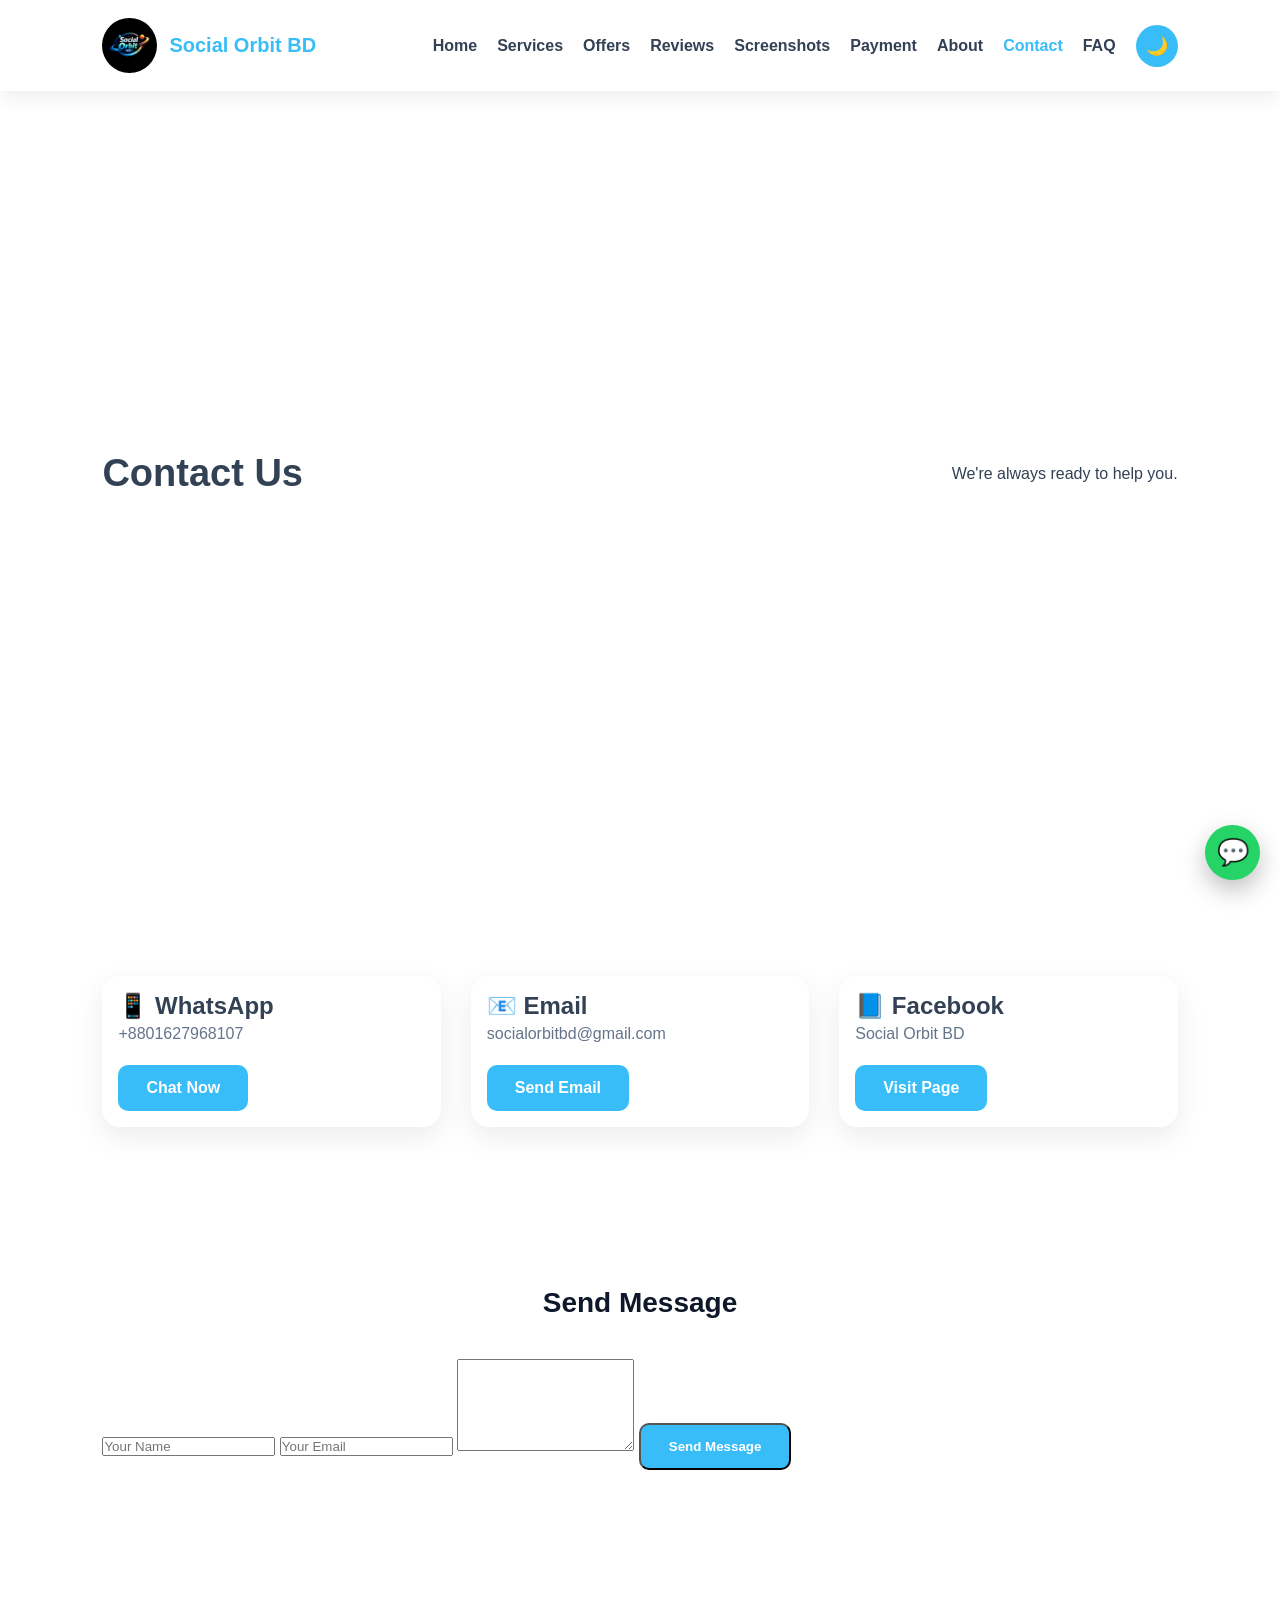
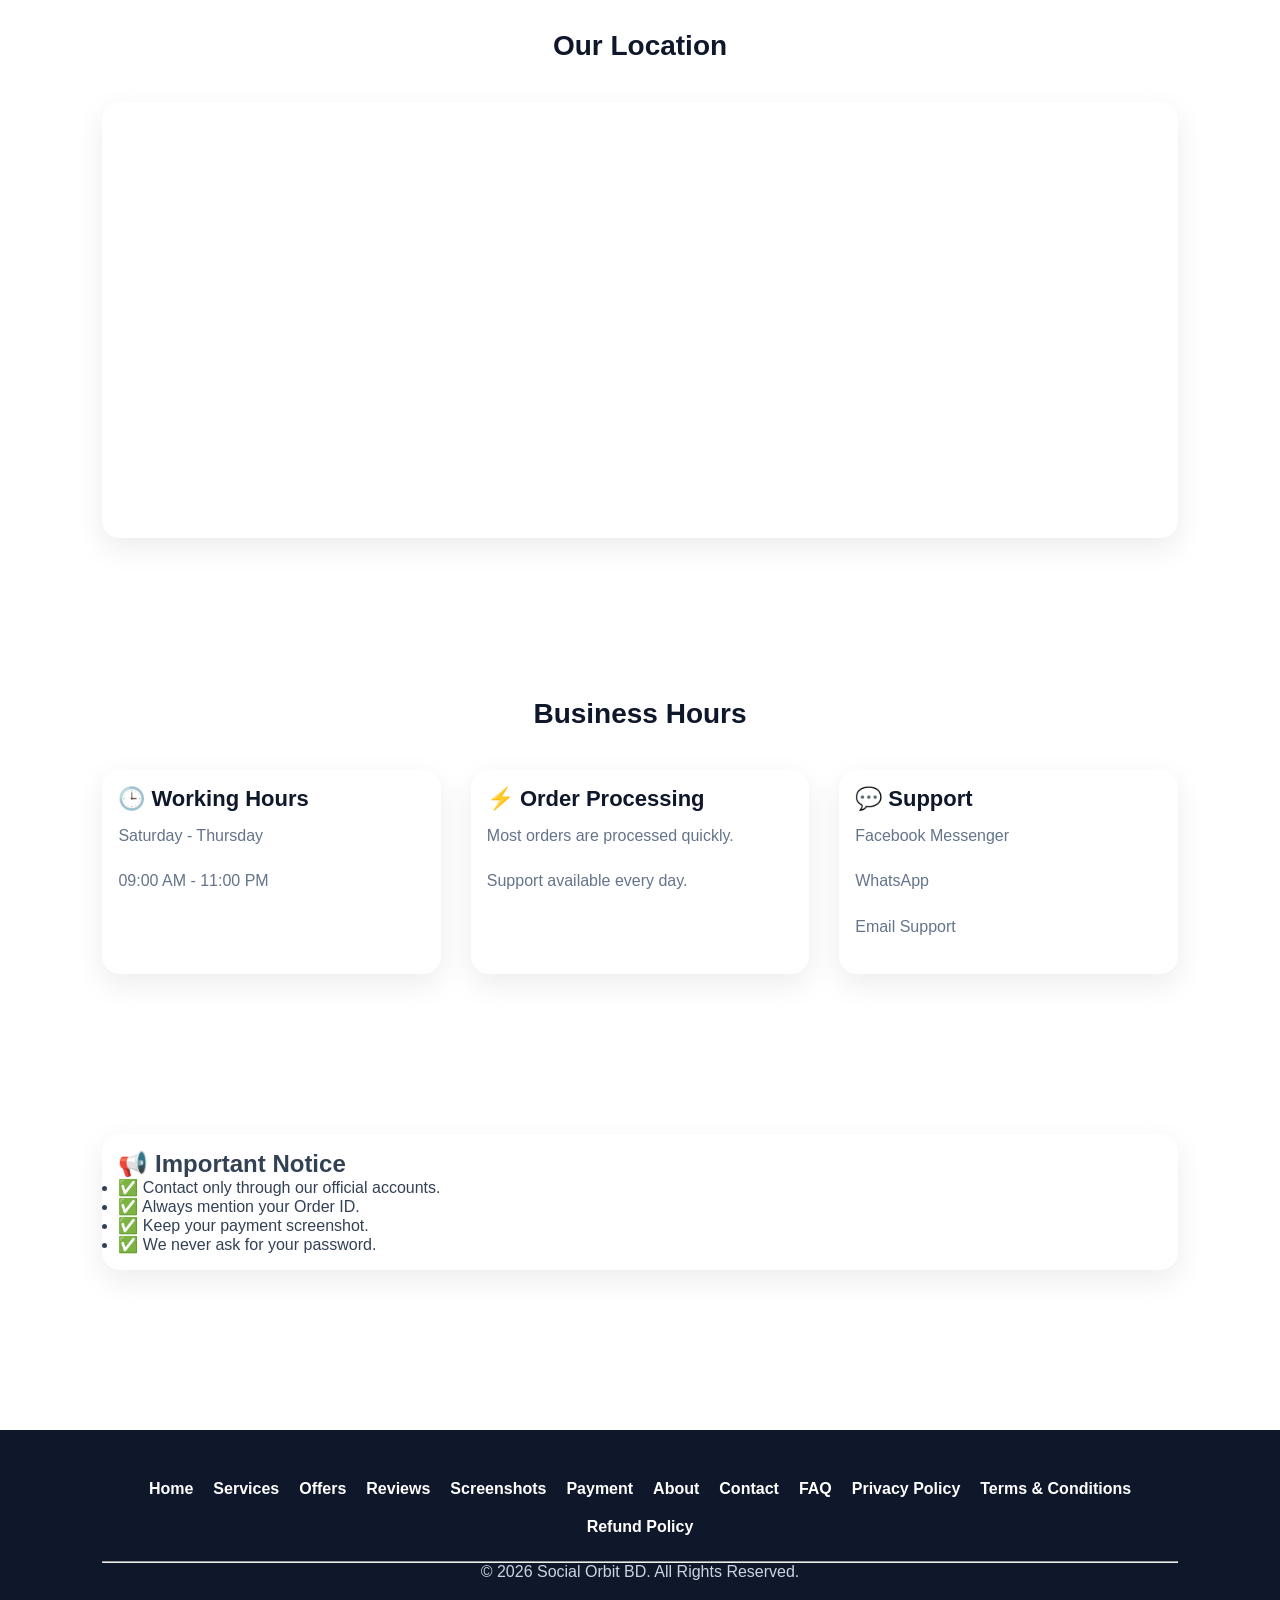
<file: contact.html>
<!DOCTYPE html>
<html lang="en">

<head>

<meta charset="UTF-8">

<meta name="viewport" content="width=device-width, initial-scale=1.0">

<title>Contact | Social Orbit BD</title>

<link rel="icon" href="images/logo.jpeg">

<link rel="stylesheet" href="style.css">

</head>

<body>

<header class="header">

<div class="logo">

<img src="images/logo.jpeg" alt="Logo">

<h2>Social Orbit BD</h2>

</div>

<nav>

<a href="index.html">Home</a>
<a href="services.html">Services</a>
<a href="offers.html">Offers</a>
<a href="reviews.html">Reviews</a>
<a href="screenshots.html">Screenshots</a>
<a href="payment.html">Payment</a>
<a href="about.html">About</a>
<a href="contact.html" class="active">Contact</a>
<a href="faq.html">FAQ</a>

<button id="themeBtn">🌙</button>

</nav>

<div class="menu-btn">☰</div>

</header>

<section class="hero">

<h1>Contact Us</h1>

<p>

We're always ready to help you.

</p>

</section>

<section>

<div class="card-container">

<div class="card">

<h2>📱 WhatsApp</h2>

<p>+8801627968107</p>

<a class="btn"

href="https://wa.me/8801627968107"

target="_blank">

Chat Now

</a>

</div>

<div class="card">

<h2>📧 Email</h2>

<p>

socialorbitbd@gmail.com

</p>

<a class="btn"

href="mailto:socialorbitbd@gmail.com">

Send Email

</a>

</div>

<div class="card">

<h2>📘 Facebook</h2>

<p>

Social Orbit BD

</p>

<a class="btn"

href="#"

target="_blank">

Visit Page

</a>

</div>

</div>

</section>

<!-- CONTACT FORM -->

<section>

<h2 class="section-title">

Send Message

</h2>

<form class="payment-form">

<input type="text"

placeholder="Your Name"

required>

<input type="email"

placeholder="Your Email"

required>

<textarea

rows="6"

placeholder="Write your message..."

required>

</textarea>

<button class="btn">

Send Message

</button>

</form>

</section>

<!-- GOOGLE MAP -->

<section>

<h2 class="section-title">

Our Location

</h2>

<div class="card">

<iframe

src="https://www.google.com/maps?q=Lalbag,Rangpur,Bangladesh&output=embed"

width="100%"

height="400"

style="border:0;border-radius:15px;"

loading="lazy"

allowfullscreen>

</iframe>

</div>

</section>
<!-- ===================================
BUSINESS HOURS
=================================== -->

<section>

<h2 class="section-title">Business Hours</h2>

<div class="card-container">

<div class="card">
<h3>🕒 Working Hours</h3>
<p>Saturday - Thursday</p>
<p>09:00 AM - 11:00 PM</p>
</div>

<div class="card">
<h3>⚡ Order Processing</h3>
<p>Most orders are processed quickly.</p>
<p>Support available every day.</p>
</div>

<div class="card">
<h3>💬 Support</h3>
<p>Facebook Messenger</p>
<p>WhatsApp</p>
<p>Email Support</p>
</div>

</div>

</section>

<!-- ===================================
IMPORTANT NOTICE
=================================== -->

<section>

<div class="card">

<h2>📢 Important Notice</h2>

<ul>

<li>✅ Contact only through our official accounts.</li>

<li>✅ Always mention your Order ID.</li>

<li>✅ Keep your payment screenshot.</li>

<li>✅ We never ask for your password.</li>

</ul>

</div>

</section>

<!-- FLOATING WHATSAPP -->

<a href="https://wa.me/8801627968107"
class="whatsapp-btn"
target="_blank">

💬

</a>

<!-- BACK TO TOP -->

<button id="topBtn">⬆</button>

<!-- FOOTER -->

<footer>

<div class="footer-links">

<a href="index.html">Home</a>
<a href="services.html">Services</a>
<a href="offers.html">Offers</a>
<a href="reviews.html">Reviews</a>
<a href="screenshots.html">Screenshots</a>
<a href="payment.html">Payment</a>
<a href="about.html">About</a>
<a href="contact.html">Contact</a>
<a href="faq.html">FAQ</a>
<a href="privacy.html">Privacy Policy</a>
<a href="terms.html">Terms & Conditions</a>
<a href="refund.html">Refund Policy</a>

</div>

<hr>

<p>© 2026 Social Orbit BD. All Rights Reserved.</p>

</footer>

<script src="script.js"></script>

</body>
</html>
</file>
<file: style.css>
/* ===========================
SOCIAL ORBIT BD V3
=========================== */

*{
margin:0;
padding:0;
box-sizing:border-box;
font-family:Arial,sans-serif;
scroll-behavior:smooth;
}

:root{

--primary:#38BDF8;
--secondary:#0EA5E9;
--white:#ffffff;
--dark:#0F172A;
--text:#334155;
--card:#F8FAFC;

}

body{

background:var(--white);
color:var(--text);

}

a{

text-decoration:none;

}

img{

max-width:100%;
display:block;

}

section{

padding:80px 8%;

}

.section-title{

font-size:35px;
text-align:center;
margin-bottom:40px;
color:var(--dark);

}
/* ===========================
HEADER
=========================== */

.header{

position:sticky;
top:0;
left:0;
width:100%;

display:flex;
justify-content:space-between;
align-items:center;

padding:18px 8%;

background:#ffffff;

box-shadow:0 5px 20px rgba(0,0,0,.08);

z-index:999;

}

.logo{

display:flex;
align-items:center;
gap:12px;

}

.logo img{

width:55px;
height:55px;
border-radius:50%;

}

.logo h2{

font-size:24px;
color:var(--primary);

}

nav{

display:flex;
align-items:center;
gap:20px;

}

nav a{

color:var(--text);
font-weight:600;
transition:.3s;

}

nav a:hover{

color:var(--primary);

}

nav a.active{

color:var(--primary);

}

/* ===========================
DARK MODE BUTTON
=========================== */

#themeBtn{

width:42px;
height:42px;

border:none;
border-radius:50%;

cursor:pointer;

background:var(--primary);

color:#fff;

font-size:18px;

transition:.3s;

}

#themeBtn:hover{

transform:rotate(180deg);

}

/* ===========================
MOBILE MENU BUTTON
=========================== */

.menu-btn{

display:none;

font-size:30px;

cursor:pointer;

color:var(--primary);

}
/* ===========================
NOTICE BAR
=========================== */

.notice{

background:linear-gradient(90deg,#38BDF8,#0EA5E9);

padding:10px 0;

color:#fff;

font-weight:600;

font-size:15px;

}

.notice marquee{

letter-spacing:.5px;

}

/* ===========================
HERO SECTION
=========================== */

.hero{

display:flex;

align-items:center;

justify-content:space-between;

gap:60px;

min-height:85vh;

}

.hero-text{

flex:1;

}

.hero-text h1{

font-size:55px;

line-height:1.2;

color:var(--dark);

margin-bottom:20px;

}

.hero-text h1 span{

color:var(--primary);

}

.hero-text p{

font-size:18px;

line-height:1.8;

margin-bottom:30px;

color:#64748B;

}

.hero-image{

flex:1;

text-align:center;

}

.hero-image img{

max-width:100%;

animation:float 4s ease-in-out infinite;

}

/* ===========================
BUTTONS
=========================== */

.btn,
.btn2{

display:inline-block;

padding:14px 28px;

border-radius:10px;

font-weight:700;

transition:.3s;

margin-right:12px;

}

.btn{

background:var(--primary);

color:#fff;

}

.btn:hover{

background:var(--secondary);

transform:translateY(-4px);

}

.btn2{

border:2px solid var(--primary);

color:var(--primary);

background:#fff;

}

.btn2:hover{

background:var(--primary);

color:#fff;

}

/* ===========================
FLOAT ANIMATION
=========================== */

@keyframes float{

0%{transform:translateY(0);}
50%{transform:translateY(-15px);}
100%{transform:translateY(0);}

}
/* ===========================
CARD CONTAINER
=========================== */

.card-container{

display:grid;

grid-template-columns:repeat(auto-fit,minmax(260px,1fr));

gap:30px;

margin-top:40px;

}

/* ===========================
SERVICE & OFFER CARD
=========================== */

.card{

background:#fff;

border-radius:18px;

padding:20px;

box-shadow:0 10px 30px rgba(0,0,0,.08);

transition:.35s;

position:relative;

overflow:hidden;

}

.card:hover{

transform:translateY(-10px);

box-shadow:0 20px 45px rgba(56,189,248,.25);

}

.card img{
width:100%;

height:auto;
max-width:100%;
object-fit:cover;
display:block;

/* border-radius:12px;

margin-bottom:15px;*/

}

.card h3{

font-size:22px;

margin-bottom:10px;

color:var(--dark);

}

.card h4{

font-size:24px;

color:var(--primary);

margin-bottom:10px;

}

.card p{

color:#64748B;

line-height:1.7;

margin-bottom:18px;

}

/* ===========================
CARD BUTTON
=========================== */

.card-btn{

display:inline-block;

padding:12px 22px;

background:var(--primary);

color:#fff;

border-radius:10px;

font-weight:600;

transition:.3s;

}

.card-btn:hover{

background:var(--secondary);

transform:scale(1.05);

}

/* ===========================
BADGE
=========================== */

.badge{

position:absolute;

top:15px;

right:15px;

background:#FF9800;

color:#fff;

padding:6px 12px;

border-radius:50px;

font-size:13px;

font-weight:bold;

}

/* ===========================
FUTURE EDIT
=========================== */

/*
===========================
CHANGE HERE

✔ Add New Service Card
✔ Add New Offer Card
✔ Change Service Image
✔ Change Offer Price
✔ Change Badge

===========================
*/
/* ===========================
STATISTICS
=========================== */

.stats{

display:grid;

grid-template-columns:repeat(auto-fit,minmax(220px,1fr));

gap:25px;

margin-top:50px;

}

.stat-card{

background:#fff;

padding:35px 20px;

border-radius:18px;

text-align:center;

box-shadow:0 10px 25px rgba(0,0,0,.08);

transition:.3s;

}

.stat-card:hover{

transform:translateY(-8px);

box-shadow:0 15px 35px rgba(56,189,248,.25);

}

.stat-card h2{

font-size:42px;

color:var(--primary);

margin-bottom:10px;

}

.stat-card p{

font-size:17px;

color:#64748B;

}


/* ===========================
FLOATING WHATSAPP
=========================== */

.whatsapp-btn{

position:fixed;

right:20px;

bottom:20px;

width:60px;

height:60px;

background:#25D366;

color:#fff;

display:flex;

align-items:center;

justify-content:center;

border-radius:50%;

font-size:30px;

box-shadow:0 10px 25px rgba(0,0,0,.25);

z-index:999;

transition:.3s;

animation:whatsappFloat 2s infinite;

}

.whatsapp-btn:hover{

transform:scale(1.1);

}

@keyframes whatsappFloat{

0%,100%{transform:translateY(0);}
50%{transform:translateY(-8px);}

}


/* ===========================
BACK TO TOP
=========================== */

#topBtn{

position:fixed;

right:20px;

bottom:95px;

width:48px;

height:48px;

border:none;

border-radius:50%;

background:var(--primary);

color:#fff;

font-size:22px;

cursor:pointer;

display:none;

box-shadow:0 8px 20px rgba(0,0,0,.2);

transition:.3s;

}

#topBtn:hover{

background:var(--secondary);

transform:translateY(-5px);

}


/* ===========================
REVIEW CARD
=========================== */

.reviews-preview .card img{

height:220px;

object-fit:cover;

border-radius:12px;

}

.reviews-preview .card h3{

color:#FFD700;

font-size:22px;

}
/* ===========================
DARK MODE
=========================== */

body.dark{

background:#0F172A;
color:#E2E8F0;

}

body.dark .header,
body.dark .card,
body.dark .stat-card,
body.dark footer{

background:#1E293B;

}

body.dark h1,
body.dark h2,
body.dark h3,
body.dark h4,
body.dark p,
body.dark a{

color:#F8FAFC;

}

body.dark .btn2{

background:transparent;
border:2px solid #38BDF8;
color:#38BDF8;

}

body.dark .btn2:hover{

background:#38BDF8;
color:#fff;

}

/* ===========================
FOOTER
=========================== */

footer{

margin-top:80px;

padding:50px 8%;

background:#0F172A;

text-align:center;

}

.footer-links{

display:flex;

justify-content:center;

flex-wrap:wrap;

gap:20px;

margin-bottom:25px;

}

.footer-links a{

color:#fff;

font-weight:600;

transition:.3s;

}

.footer-links a:hover{

color:#38BDF8;

}

footer p{

color:#CBD5E1;

}

/* ===========================
MOBILE RESPONSIVE
=========================== */

@media(max-width:992px){

.hero{

flex-direction:column;

text-align:center;

}

nav{

display:none;

}

.menu-btn{

display:block;

}

}

@media(max-width:auto)

section{

padding:60px 5%;

}

.hero h1{

font-size:38px;

}

.section-title{

font-size:28px;

}

.logo h2{

font-size:20px;

}

.card{

padding:16px;

}

.whatsapp-btn{

width:55px;
height:55px;
font-size:26px;

}



@media(max-width:480px){

.hero h1{

font-size:30px;

}

.hero p{

font-size:15px;

}

.btn,
.btn2{

display:block;

margin:10px auto;

width:90%;

text-align:center;

}

.footer-links{

flex-direction:column;

gap:12px;

}

}
/* MOBILE MENU */

nav.show{

display:flex;

flex-direction:column;

position:absolute;

top:80px;

left:0;

width:100%;

background:#fff;

padding:20px;

box-shadow:0 10px 20px rgba(0,0,0,.1);

}

body.dark nav.show{

background:#1E293B;

}
/* ACTIVE NAV */

nav a.active{

color:#38BDF8;

font-weight:bold;

}
/* SCROLL ANIMATION */

section{

opacity:0;

transform:translateY(40px);

transition:.7s;

}

section.show{

opacity:1;

transform:translateY(0);

}
/* ===================================
OFFERS PAGE EXTRA
=================================== */

/* SEARCH BOX */

.search-box{

width:100%;
max-width:auto;

display:block;

margin:30px auto;

padding:15px 20px;

font-size:17px;

border:2px solid #38BDF8;

border-radius:12px;

outline:none;

transition:.3s;

}

.search-box:focus{

box-shadow:0 0 15px rgba(56,189,248,.35);

}


/* FILTER BUTTONS */

.filter-buttons{

display:flex;

justify-content:center;

flex-wrap:wrap;

gap:12px;

margin:30px 0;

}

.filter-btn{

padding:12px 22px;

border:none;

border-radius:50px;

cursor:pointer;

font-weight:bold;

background:#E0F2FE;

color:#0369A1;

transition:.3s;

}

.filter-btn:hover{

background:#38BDF8;

color:#fff;

transform:translateY(-3px);

}


/* OFFER BANNER */

.offer-banner{

display:flex;

justify-content:space-between;

align-items:center;

gap:40px;

padding:40px;

background:linear-gradient(135deg,#38BDF8,#0EA5E9);

color:#fff;

border-radius:20px;

margin-bottom:50px;

box-shadow:0 15px 35px rgba(0,0,0,.15);

}

.offer-banner img{

max-width:280px;

}
/* ===========================
COPY BUTTON
=========================== */

.copy-btn{

width:100%;

margin-top:10px;
margin-bottom:12px;

padding:12px;

border:none;

border-radius:10px;

cursor:pointer;

font-weight:bold;

background:#FACC15;

color:#111827;

transition:.3s;

}

.copy-btn:hover{

background:#EAB308;

transform:scale(1.03);

}


/* ===========================
PRICE STYLE
=========================== */

.card del{

color:#94A3B8;

font-size:16px;

margin-right:8px;

}

.card h4{

font-size:28px;

font-weight:700;

color:#0EA5E9;

}


/* ===========================
STATUS
=========================== */

.status{

display:inline-block;

padding:6px 12px;

border-radius:30px;

background:#DCFCE7;

color:#15803D;

font-size:14px;

font-weight:bold;

margin-top:8px;

}


/* ===========================
OFFER BADGE
=========================== */

.badge{

font-size:12px;

letter-spacing:.5px;

text-transform:uppercase;

}


/* ===========================
DARK MODE SUPPORT
=========================== */

body.dark .search-box{

background:#1E293B;

border-color:#38BDF8;

color:#fff;

}

body.dark .filter-btn{

background:#334155;

color:#fff;

}

body.dark .filter-btn:hover{

background:#38BDF8;

}

body.dark .copy-btn{

background:#FACC15;

color:#111827;

}


/* ===========================
MOBILE
=========================== */

@media(max-width:768px){

.offer-banner{

flex-direction:column;

text-align:center;

padding:25px;

}

.offer-banner img{

max-width:180px;

}

.search-box{

width:95%;

}

.filter-btn{

padding:10px 18px;

font-size:14px;

}

}
/* ===========================
SCREENSHOT LIGHTBOX
=========================== */

.lightbox{

display:none;

position:fixed;

top:0;

left:0;

width:100%;

height:100%;

background:rgba(0,0,0,.9);

justify-content:center;

align-items:center;

z-index:99999;

}

.lightbox img{

max-width:90%;

max-height:90%;

border-radius:12px;

}

.close-lightbox{

position:absolute;

top:20px;

right:30px;

font-size:40px;

color:#fff;

cursor:pointer;

font-weight:bold;

}
/* ==========================================
REVIEWS PAGE CSS
========================================== */

/* Review Card */

.review-card,
.card.filter-card{

position:relative;

overflow:hidden;

border-radius:18px;

transition:.35s;

}

.review-card img,
.card.filter-card img{

width:100%;

height:220px;

object-fit:cover;

border-radius:12px;

transition:.35s;

}

.review-card:hover,
.card.filter-card:hover{

transform:translateY(-8px);

box-shadow:0 18px 35px rgba(0,0,0,.15);

}

.review-card:hover img,
.card.filter-card:hover img{

transform:scale(1.05);

}


/* Verified Badge */

.badge{

position:absolute;

top:15px;

right:15px;

padding:8px 12px;

border-radius:50px;

background:#22C55E;

color:#fff;

font-size:12px;

font-weight:bold;

}


/* Rating */

.review-card h3,
.card.filter-card h3{

color:#F59E0B;

font-size:22px;

margin-top:15px;

}


/* Customer Name */

.review-card h4,
.card.filter-card h4{

margin-top:10px;

font-size:20px;

font-weight:700;

color:#0F172A;

}


/* Service */

.review-card strong,
.card.filter-card strong{

color:#0284C7;

}


/* Date */

.review-card p:last-child,
.card.filter-card p:last-child{

color:#64748B;

font-size:14px;

margin-top:10px;

}
/* ==========================================
REVIEW SUMMARY
========================================== */

.review-summary{

padding:70px 20px;

text-align:center;

}

.review-summary .card{

padding:30px 20px;

border-radius:18px;

transition:.3s;

}

.review-summary .card h1{

font-size:38px;

color:#0EA5E9;

margin-bottom:10px;

}


/* ==========================================
TRUST SECTION
========================================== */

.trust-box .card{

text-align:center;

font-size:18px;

font-weight:600;

padding:25px;

}


/* ==========================================
SEARCH BOX
========================================== */

#reviewSearch{

width:100%;

max-width:600px;

margin:25px auto;

display:block;

}


/* ==========================================
DARK MODE
========================================== */

body.dark .review-summary .card,
body.dark .card.filter-card{

background:#1E293B;

color:#F8FAFC;

}

body.dark .card.filter-card h4{

color:#F8FAFC;

}

body.dark .card.filter-card p{

color:#CBD5E1;

}

body.dark .badge{

background:#16A34A;

}


/* ==========================================
MOBILE
========================================== */

@media(max-width:768px){

.review-summary .card h1{

font-size:28px;

}

.card.filter-card img{

height:180px;

}

.card.filter-card{

margin-bottom:20px;

}

}


/* ==========================================
SMOOTH ANIMATION
========================================== */

.card.filter-card{

animation:fadeUp .5s ease;

}

@keyframes fadeUp{

from{

opacity:0;

transform:translateY(20px);

}

to{

opacity:1;

transform:translateY(0);

}

}
/* ===================================
FAQ PAGE
=================================== */

.faq-item{

background:#fff;

border-radius:15px;

margin:15px 0;

overflow:hidden;

box-shadow:0 5px 15px rgba(0,0,0,.08);

}
/* FAQ Search */

.search-box{

width:100%;

max-width:600px;

margin:30px auto 0;

display:block;

padding:15px 20px;

border:2px solid #0EA5E9;

border-radius:50px;

font-size:16px;

outline:none;

transition:.3s;

}

.search-box:focus{

border-color:#0284C7;

box-shadow:0 0 15px rgba(14,165,233,.3);

}

.faq-question{

width:100%;

padding:18px;

background:#0EA5E9;

color:#fff;

border:none;

text-align:left;

font-size:17px;

font-weight:600;

cursor:pointer;

}

.faq-answer{

display:none;

padding:18px;

line-height:1.8;

background:#F8FAFC;

}

body.dark .faq-item{

background:#1E293B;

}

body.dark .faq-answer{

background:#0F172A;

color:#E2E8F0;

}

body.dark .faq-question{

background:#0284C7;

}
</file>
